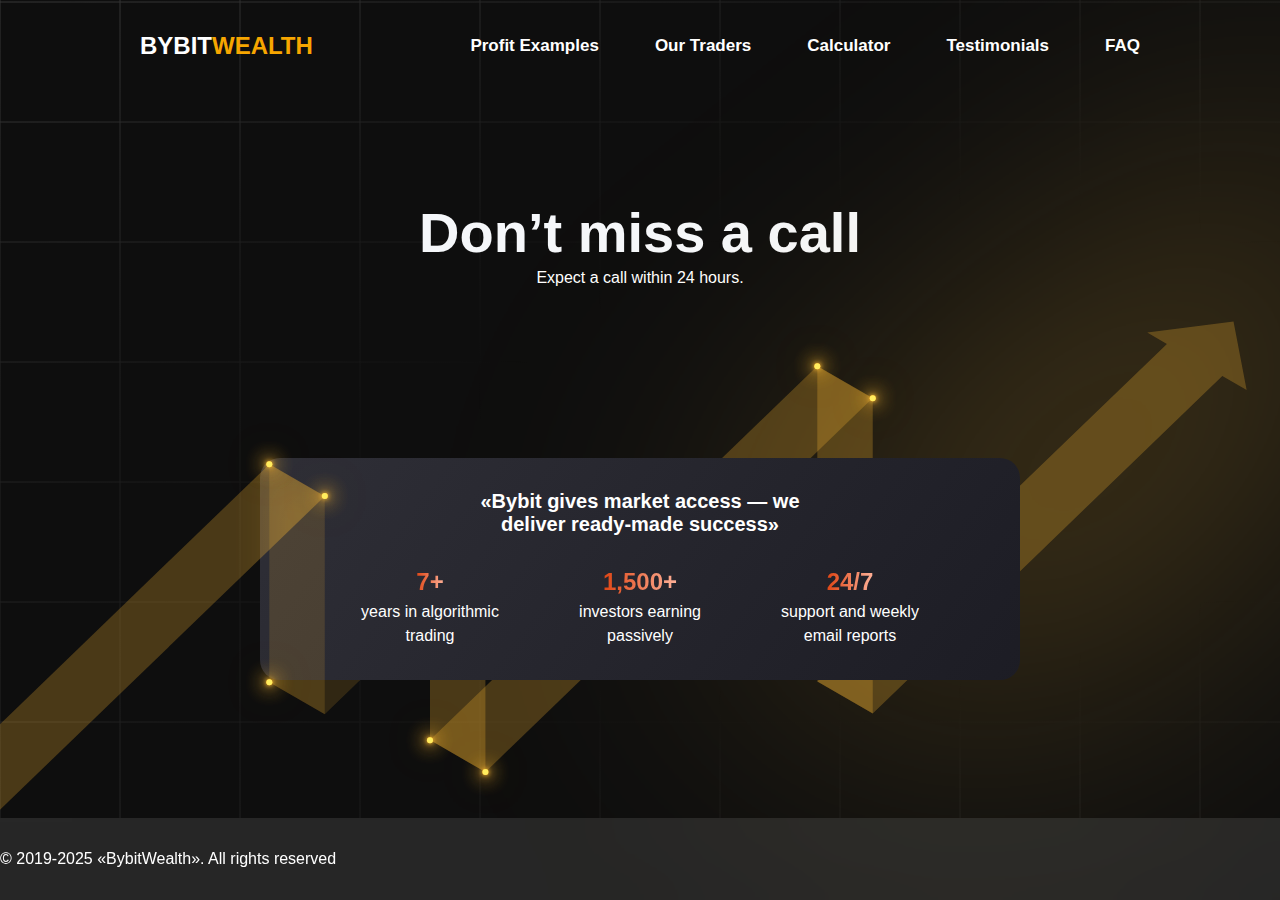
<file: call.html>
<!DOCTYPE html>
<html lang="en">
  <head>
    <meta charset="UTF-8">
    <meta name="viewport" content="width=device-width, initial-scale=1.0">
    <title>Bybitwealth</title>
    <link rel="stylesheet" href="./scss/style.css">
    <script src="./js/burger.js" defer></script>
  </head>
  <body>

    <header class="header">
      <div class="header__container">
        <nav class="header__navigation">
          <div class="header__navigation-wrapper">
            <a href="./index.html">
              <p class="header__logo">BYBIT<span
                  class="header__logo-span">WEALTH</span></p></a>
            <input type="checkbox" id="burger-checkbox" class="burger-checkbox">
            <label class="burger" for="burger-checkbox"></label>
          </div>
          <ul class="header__list">
            <li class="header__list-item"><a href="./index.html#profit"
                class="header__list-item-link">Profit
                Examples</a></li>
            <li class="header__list-item"><a href="./index.html#ourTraders"
                class="header__list-item-link">Our
                Traders</a></li>
            <li class="header__list-item"><a
                href="./index.html#calculator"
                class="header__list-item-link">Calculator</a></li>
            <li class="header__list-item"><a
                href="./index.html#testimonials"
                class="header__list-item-link">Testimonials</a></li>
            <li class="header__list-item"><a href="./index.html#faq"
                class="header__list-item-link">FAQ</a></li>
          </ul>
        </nav>
      </div>
    </header>
    <div class="call">
      <div class="call__container">
        <svg width="1316" height="637" viewBox="0 0 1316 637" fill="none"
          xmlns="http://www.w3.org/2000/svg" class="call__img">
          <foreignobject x="569.319" y="161" width="135.426"
            height="330.162"><div
              xmlns="http://www.w3.org/1999/xhtml"
              style="backdrop-filter:blur(20px);clip-path:url(#bgblur_0_210_2915_clip_path);height:100%;width:100%"></div></foreignobject><rect
            data-figma-bg-blur-radius="40" width="64" height="218.163"
            transform="matrix(0.866025 0.5 0 1 609.319 201)" fill="#FFBC35"
            fill-opacity="0.15" />
          <foreignobject x="-40.001" y="161.146" width="744.797"
            height="700.463"><div xmlns="http://www.w3.org/1999/xhtml"
              style="backdrop-filter:blur(20px);clip-path:url(#bgblur_1_210_2915_clip_path);height:100%;width:100%"></div></foreignobject><rect
            data-figma-bg-blur-radius="40" width="64" height="847.126"
            transform="matrix(0.866025 0.5 -0.71934 0.694658 609.37 201.146)"
            fill="#FFBC35" fill-opacity="0.25" />
          <g filter="url(#filter2_f_210_2915)">
            <circle cx="609.32" cy="201.146" r="3" fill="#FFBC35" />
          </g>
          <g filter="url(#filter3_f_210_2915)">
            <circle cx="609.32" cy="201.146" r="4.71436" fill="#FFBC35" />
          </g>
          <g filter="url(#filter4_f_210_2915)">
            <circle cx="609.32" cy="201.146" r="4.71436" fill="#FFBC35" />
          </g>
          <g filter="url(#filter5_f_210_2915)">
            <circle cx="609.32" cy="201.146" r="3" fill="#FFBC35" />
          </g>
          <g filter="url(#filter6_f_210_2915)">
            <circle cx="609.32" cy="201.146" r="3" fill="#FFBC35" />
          </g>
          <g filter="url(#filter7_f_210_2915)">
            <circle cx="609.32" cy="201.146" r="3" fill="#FFBC35" />
          </g>
          <circle cx="609.32" cy="201.146" r="3" fill="#FFBC35" />
          <g style="mix-blend-mode:screen">
            <circle cx="609.32" cy="201.146" r="3" fill="#FFBC35" />
          </g>
          <g filter="url(#filter8_f_210_2915)">
            <circle cx="664.796" cy="232.992" r="3" fill="#FFBC35" />
          </g>
          <g filter="url(#filter9_f_210_2915)">
            <circle cx="664.795" cy="232.992" r="4.71436" fill="#FFBC35" />
          </g>
          <g filter="url(#filter10_f_210_2915)">
            <circle cx="664.795" cy="232.992" r="4.71436" fill="#FFBC35" />
          </g>
          <g filter="url(#filter11_f_210_2915)">
            <circle cx="664.796" cy="232.992" r="3" fill="#FFBC35" />
          </g>
          <g filter="url(#filter12_f_210_2915)">
            <circle cx="664.796" cy="232.992" r="3" fill="#FFBC35" />
          </g>
          <g filter="url(#filter13_f_210_2915)">
            <circle cx="664.796" cy="232.992" r="3" fill="#FFBC35" />
          </g>
          <circle cx="664.796" cy="232.992" r="3" fill="#FFBC35" />
          <g style="mix-blend-mode:screen">
            <circle cx="664.796" cy="232.992" r="3" fill="#FFBC35" />
          </g>
          <g filter="url(#filter14_f_210_2915)">
            <circle cx="609.321" cy="419.25" r="3" fill="#FFBC35" />
          </g>
          <g filter="url(#filter15_f_210_2915)">
            <circle cx="609.321" cy="419.25" r="4.71436" fill="#FFBC35" />
          </g>
          <g filter="url(#filter16_f_210_2915)">
            <circle cx="609.321" cy="419.25" r="4.71436" fill="#FFBC35" />
          </g>
          <g filter="url(#filter17_f_210_2915)">
            <circle cx="609.321" cy="419.25" r="3" fill="#FFBC35" />
          </g>
          <g filter="url(#filter18_f_210_2915)">
            <circle cx="609.321" cy="419.25" r="3" fill="#FFBC35" />
          </g>
          <g filter="url(#filter19_f_210_2915)">
            <circle cx="609.321" cy="419.25" r="3" fill="#FFBC35" />
          </g>
          <circle cx="609.321" cy="419.25" r="3" fill="#FFBC35" />
          <g style="mix-blend-mode:screen">
            <circle cx="609.321" cy="419.25" r="3" fill="#FFBC35" />
          </g>
          <g filter="url(#filter20_f_210_2915)">
            <circle cx="769.982" cy="477.264" r="3" fill="#FFBC35" />
          </g>
          <g filter="url(#filter21_f_210_2915)">
            <circle cx="769.982" cy="477.263" r="4.71436" fill="#FFBC35" />
          </g>
          <g filter="url(#filter22_f_210_2915)">
            <circle cx="769.982" cy="477.263" r="4.71436" fill="#FFBC35" />
          </g>
          <g filter="url(#filter23_f_210_2915)">
            <circle cx="769.982" cy="477.264" r="3" fill="#FFBC35" />
          </g>
          <g filter="url(#filter24_f_210_2915)">
            <circle cx="769.982" cy="477.264" r="3" fill="#FFBC35" />
          </g>
          <g filter="url(#filter25_f_210_2915)">
            <circle cx="769.982" cy="477.264" r="3" fill="#FFBC35" />
          </g>
          <circle cx="769.982" cy="477.264" r="3" fill="#FFBC35" />
          <g style="mix-blend-mode:screen">
            <circle cx="769.982" cy="477.264" r="3" fill="#FFBC35" />
          </g>
          <g filter="url(#filter26_f_210_2915)">
            <circle cx="825.407" cy="509.109" r="3" fill="#FFBC35" />
          </g>
          <g filter="url(#filter27_f_210_2915)">
            <circle cx="825.407" cy="509.109" r="4.71436" fill="#FFBC35" />
          </g>
          <g filter="url(#filter28_f_210_2915)">
            <circle cx="825.407" cy="509.109" r="4.71436" fill="#FFBC35" />
          </g>
          <g filter="url(#filter29_f_210_2915)">
            <circle cx="825.407" cy="509.109" r="3" fill="#FFBC35" />
          </g>
          <g filter="url(#filter30_f_210_2915)">
            <circle cx="825.407" cy="509.109" r="3" fill="#FFBC35" />
          </g>
          <g filter="url(#filter31_f_210_2915)">
            <circle cx="825.407" cy="509.109" r="3" fill="#FFBC35" />
          </g>
          <circle cx="825.407" cy="509.109" r="3" fill="#FFBC35" />
          <g style="mix-blend-mode:screen">
            <circle cx="825.407" cy="509.109" r="3" fill="#FFBC35" />
          </g>
          <g filter="url(#filter32_f_210_2915)">
            <circle cx="1157.31" cy="103.154" r="3" fill="#FFBC35" />
          </g>
          <g filter="url(#filter33_f_210_2915)">
            <circle cx="1157.31" cy="103.154" r="4.71436" fill="#FFBC35" />
          </g>
          <g filter="url(#filter34_f_210_2915)">
            <circle cx="1157.31" cy="103.154" r="4.71436" fill="#FFBC35" />
          </g>
          <g filter="url(#filter35_f_210_2915)">
            <circle cx="1157.31" cy="103.154" r="3" fill="#FFBC35" />
          </g>
          <g filter="url(#filter36_f_210_2915)">
            <circle cx="1157.31" cy="103.154" r="3" fill="#FFBC35" />
          </g>
          <g filter="url(#filter37_f_210_2915)">
            <circle cx="1157.31" cy="103.154" r="3" fill="#FFBC35" />
          </g>
          <circle cx="1157.31" cy="103.154" r="3" fill="#FFBC35" />
          <g style="mix-blend-mode:screen">
            <circle cx="1157.31" cy="103.154" r="3" fill="#FFBC35" />
          </g>
          <g filter="url(#filter38_f_210_2915)">
            <circle cx="1212.74" cy="135.127" r="3" fill="#FFBC35" />
          </g>
          <g filter="url(#filter39_f_210_2915)">
            <circle cx="1212.74" cy="135.126" r="4.71436" fill="#FFBC35" />
          </g>
          <g filter="url(#filter40_f_210_2915)">
            <circle cx="1212.74" cy="135.126" r="4.71436" fill="#FFBC35" />
          </g>
          <g filter="url(#filter41_f_210_2915)">
            <circle cx="1212.74" cy="135.127" r="3" fill="#FFBC35" />
          </g>
          <g filter="url(#filter42_f_210_2915)">
            <circle cx="1212.74" cy="135.127" r="3" fill="#FFBC35" />
          </g>
          <g filter="url(#filter43_f_210_2915)">
            <circle cx="1212.74" cy="135.127" r="3" fill="#FFBC35" />
          </g>
          <circle cx="1212.74" cy="135.127" r="3" fill="#FFBC35" />
          <g style="mix-blend-mode:screen">
            <circle cx="1212.74" cy="135.127" r="3" fill="#FFBC35" />
          </g>
          <defs>
            <clippath id="bgblur_0_210_2915_clip_path"
              transform="translate(-569.319 -161)"><rect width="64"
                height="218.163"
                transform="matrix(0.866025 0.5 0 1 609.319 201)" />
            </clippath><clippath id="bgblur_1_210_2915_clip_path"
              transform="translate(40.001 -161.146)"><rect width="64"
                height="847.126"
                transform="matrix(0.866025 0.5 -0.71934 0.694658 609.37 201.146)" />
            </clippath><filter id="filter2_f_210_2915" x="602.32" y="194.146"
              width="14" height="14" filterUnits="userSpaceOnUse"
              color-interpolation-filters="sRGB">
              <feflood flood-opacity="0" result="BackgroundImageFix" />
              <feblend mode="normal" in="SourceGraphic" in2="BackgroundImageFix"
                result="shape" />
              <fegaussianblur stdDeviation="2"
                result="effect1_foregroundBlur_210_2915" />
            </filter>
            <filter id="filter3_f_210_2915" x="584.605" y="176.432"
              width="49.4287" height="49.4297" filterUnits="userSpaceOnUse"
              color-interpolation-filters="sRGB">
              <feflood flood-opacity="0" result="BackgroundImageFix" />
              <feblend mode="normal" in="SourceGraphic" in2="BackgroundImageFix"
                result="shape" />
              <fegaussianblur stdDeviation="10"
                result="effect1_foregroundBlur_210_2915" />
            </filter>
            <filter id="filter4_f_210_2915" x="584.605" y="176.432"
              width="49.4287" height="49.4297" filterUnits="userSpaceOnUse"
              color-interpolation-filters="sRGB">
              <feflood flood-opacity="0" result="BackgroundImageFix" />
              <feblend mode="normal" in="SourceGraphic" in2="BackgroundImageFix"
                result="shape" />
              <fegaussianblur stdDeviation="10"
                result="effect1_foregroundBlur_210_2915" />
            </filter>
            <filter id="filter5_f_210_2915" x="506.32" y="98.1465" width="206"
              height="206" filterUnits="userSpaceOnUse"
              color-interpolation-filters="sRGB">
              <feflood flood-opacity="0" result="BackgroundImageFix" />
              <feblend mode="normal" in="SourceGraphic" in2="BackgroundImageFix"
                result="shape" />
              <fegaussianblur stdDeviation="50"
                result="effect1_foregroundBlur_210_2915" />
            </filter>
            <filter id="filter6_f_210_2915" x="542.32" y="134.146" width="134"
              height="134" filterUnits="userSpaceOnUse"
              color-interpolation-filters="sRGB">
              <feflood flood-opacity="0" result="BackgroundImageFix" />
              <feblend mode="normal" in="SourceGraphic" in2="BackgroundImageFix"
                result="shape" />
              <fegaussianblur stdDeviation="32"
                result="effect1_foregroundBlur_210_2915" />
            </filter>
            <filter id="filter7_f_210_2915" x="598.32" y="190.146" width="22"
              height="22" filterUnits="userSpaceOnUse"
              color-interpolation-filters="sRGB">
              <feflood flood-opacity="0" result="BackgroundImageFix" />
              <feblend mode="normal" in="SourceGraphic" in2="BackgroundImageFix"
                result="shape" />
              <fegaussianblur stdDeviation="4"
                result="effect1_foregroundBlur_210_2915" />
            </filter>
            <filter id="filter8_f_210_2915" x="657.796" y="225.992" width="14"
              height="14" filterUnits="userSpaceOnUse"
              color-interpolation-filters="sRGB">
              <feflood flood-opacity="0" result="BackgroundImageFix" />
              <feblend mode="normal" in="SourceGraphic" in2="BackgroundImageFix"
                result="shape" />
              <fegaussianblur stdDeviation="2"
                result="effect1_foregroundBlur_210_2915" />
            </filter>
            <filter id="filter9_f_210_2915" x="640.081" y="208.277"
              width="49.4287" height="49.4297" filterUnits="userSpaceOnUse"
              color-interpolation-filters="sRGB">
              <feflood flood-opacity="0" result="BackgroundImageFix" />
              <feblend mode="normal" in="SourceGraphic" in2="BackgroundImageFix"
                result="shape" />
              <fegaussianblur stdDeviation="10"
                result="effect1_foregroundBlur_210_2915" />
            </filter>
            <filter id="filter10_f_210_2915" x="640.081" y="208.277"
              width="49.4287" height="49.4297" filterUnits="userSpaceOnUse"
              color-interpolation-filters="sRGB">
              <feflood flood-opacity="0" result="BackgroundImageFix" />
              <feblend mode="normal" in="SourceGraphic" in2="BackgroundImageFix"
                result="shape" />
              <fegaussianblur stdDeviation="10"
                result="effect1_foregroundBlur_210_2915" />
            </filter>
            <filter id="filter11_f_210_2915" x="561.796" y="129.992" width="206"
              height="206" filterUnits="userSpaceOnUse"
              color-interpolation-filters="sRGB">
              <feflood flood-opacity="0" result="BackgroundImageFix" />
              <feblend mode="normal" in="SourceGraphic" in2="BackgroundImageFix"
                result="shape" />
              <fegaussianblur stdDeviation="50"
                result="effect1_foregroundBlur_210_2915" />
            </filter>
            <filter id="filter12_f_210_2915" x="597.796" y="165.992" width="134"
              height="134" filterUnits="userSpaceOnUse"
              color-interpolation-filters="sRGB">
              <feflood flood-opacity="0" result="BackgroundImageFix" />
              <feblend mode="normal" in="SourceGraphic" in2="BackgroundImageFix"
                result="shape" />
              <fegaussianblur stdDeviation="32"
                result="effect1_foregroundBlur_210_2915" />
            </filter>
            <filter id="filter13_f_210_2915" x="653.796" y="221.992" width="22"
              height="22" filterUnits="userSpaceOnUse"
              color-interpolation-filters="sRGB">
              <feflood flood-opacity="0" result="BackgroundImageFix" />
              <feblend mode="normal" in="SourceGraphic" in2="BackgroundImageFix"
                result="shape" />
              <fegaussianblur stdDeviation="4"
                result="effect1_foregroundBlur_210_2915" />
            </filter>
            <filter id="filter14_f_210_2915" x="602.321" y="412.25" width="14"
              height="14" filterUnits="userSpaceOnUse"
              color-interpolation-filters="sRGB">
              <feflood flood-opacity="0" result="BackgroundImageFix" />
              <feblend mode="normal" in="SourceGraphic" in2="BackgroundImageFix"
                result="shape" />
              <fegaussianblur stdDeviation="2"
                result="effect1_foregroundBlur_210_2915" />
            </filter>
            <filter id="filter15_f_210_2915" x="584.606" y="394.535"
              width="49.4287" height="49.4297" filterUnits="userSpaceOnUse"
              color-interpolation-filters="sRGB">
              <feflood flood-opacity="0" result="BackgroundImageFix" />
              <feblend mode="normal" in="SourceGraphic" in2="BackgroundImageFix"
                result="shape" />
              <fegaussianblur stdDeviation="10"
                result="effect1_foregroundBlur_210_2915" />
            </filter>
            <filter id="filter16_f_210_2915" x="584.606" y="394.535"
              width="49.4287" height="49.4297" filterUnits="userSpaceOnUse"
              color-interpolation-filters="sRGB">
              <feflood flood-opacity="0" result="BackgroundImageFix" />
              <feblend mode="normal" in="SourceGraphic" in2="BackgroundImageFix"
                result="shape" />
              <fegaussianblur stdDeviation="10"
                result="effect1_foregroundBlur_210_2915" />
            </filter>
            <filter id="filter17_f_210_2915" x="506.321" y="316.25" width="206"
              height="206" filterUnits="userSpaceOnUse"
              color-interpolation-filters="sRGB">
              <feflood flood-opacity="0" result="BackgroundImageFix" />
              <feblend mode="normal" in="SourceGraphic" in2="BackgroundImageFix"
                result="shape" />
              <fegaussianblur stdDeviation="50"
                result="effect1_foregroundBlur_210_2915" />
            </filter>
            <filter id="filter18_f_210_2915" x="542.321" y="352.25" width="134"
              height="134" filterUnits="userSpaceOnUse"
              color-interpolation-filters="sRGB">
              <feflood flood-opacity="0" result="BackgroundImageFix" />
              <feblend mode="normal" in="SourceGraphic" in2="BackgroundImageFix"
                result="shape" />
              <fegaussianblur stdDeviation="32"
                result="effect1_foregroundBlur_210_2915" />
            </filter>
            <filter id="filter19_f_210_2915" x="598.321" y="408.25" width="22"
              height="22" filterUnits="userSpaceOnUse"
              color-interpolation-filters="sRGB">
              <feflood flood-opacity="0" result="BackgroundImageFix" />
              <feblend mode="normal" in="SourceGraphic" in2="BackgroundImageFix"
                result="shape" />
              <fegaussianblur stdDeviation="4"
                result="effect1_foregroundBlur_210_2915" />
            </filter>
            <filter id="filter20_f_210_2915" x="762.982" y="470.264" width="14"
              height="14" filterUnits="userSpaceOnUse"
              color-interpolation-filters="sRGB">
              <feflood flood-opacity="0" result="BackgroundImageFix" />
              <feblend mode="normal" in="SourceGraphic" in2="BackgroundImageFix"
                result="shape" />
              <fegaussianblur stdDeviation="2"
                result="effect1_foregroundBlur_210_2915" />
            </filter>
            <filter id="filter21_f_210_2915" x="745.268" y="452.549"
              width="49.4287" height="49.4297" filterUnits="userSpaceOnUse"
              color-interpolation-filters="sRGB">
              <feflood flood-opacity="0" result="BackgroundImageFix" />
              <feblend mode="normal" in="SourceGraphic" in2="BackgroundImageFix"
                result="shape" />
              <fegaussianblur stdDeviation="10"
                result="effect1_foregroundBlur_210_2915" />
            </filter>
            <filter id="filter22_f_210_2915" x="745.268" y="452.549"
              width="49.4287" height="49.4297" filterUnits="userSpaceOnUse"
              color-interpolation-filters="sRGB">
              <feflood flood-opacity="0" result="BackgroundImageFix" />
              <feblend mode="normal" in="SourceGraphic" in2="BackgroundImageFix"
                result="shape" />
              <fegaussianblur stdDeviation="10"
                result="effect1_foregroundBlur_210_2915" />
            </filter>
            <filter id="filter23_f_210_2915" x="666.982" y="374.264" width="206"
              height="206" filterUnits="userSpaceOnUse"
              color-interpolation-filters="sRGB">
              <feflood flood-opacity="0" result="BackgroundImageFix" />
              <feblend mode="normal" in="SourceGraphic" in2="BackgroundImageFix"
                result="shape" />
              <fegaussianblur stdDeviation="50"
                result="effect1_foregroundBlur_210_2915" />
            </filter>
            <filter id="filter24_f_210_2915" x="702.982" y="410.264" width="134"
              height="134" filterUnits="userSpaceOnUse"
              color-interpolation-filters="sRGB">
              <feflood flood-opacity="0" result="BackgroundImageFix" />
              <feblend mode="normal" in="SourceGraphic" in2="BackgroundImageFix"
                result="shape" />
              <fegaussianblur stdDeviation="32"
                result="effect1_foregroundBlur_210_2915" />
            </filter>
            <filter id="filter25_f_210_2915" x="758.982" y="466.264" width="22"
              height="22" filterUnits="userSpaceOnUse"
              color-interpolation-filters="sRGB">
              <feflood flood-opacity="0" result="BackgroundImageFix" />
              <feblend mode="normal" in="SourceGraphic" in2="BackgroundImageFix"
                result="shape" />
              <fegaussianblur stdDeviation="4"
                result="effect1_foregroundBlur_210_2915" />
            </filter>
            <filter id="filter26_f_210_2915" x="818.407" y="502.109" width="14"
              height="14" filterUnits="userSpaceOnUse"
              color-interpolation-filters="sRGB">
              <feflood flood-opacity="0" result="BackgroundImageFix" />
              <feblend mode="normal" in="SourceGraphic" in2="BackgroundImageFix"
                result="shape" />
              <fegaussianblur stdDeviation="2"
                result="effect1_foregroundBlur_210_2915" />
            </filter>
            <filter id="filter27_f_210_2915" x="800.692" y="484.395"
              width="49.4287" height="49.4297" filterUnits="userSpaceOnUse"
              color-interpolation-filters="sRGB">
              <feflood flood-opacity="0" result="BackgroundImageFix" />
              <feblend mode="normal" in="SourceGraphic" in2="BackgroundImageFix"
                result="shape" />
              <fegaussianblur stdDeviation="10"
                result="effect1_foregroundBlur_210_2915" />
            </filter>
            <filter id="filter28_f_210_2915" x="800.692" y="484.395"
              width="49.4287" height="49.4297" filterUnits="userSpaceOnUse"
              color-interpolation-filters="sRGB">
              <feflood flood-opacity="0" result="BackgroundImageFix" />
              <feblend mode="normal" in="SourceGraphic" in2="BackgroundImageFix"
                result="shape" />
              <fegaussianblur stdDeviation="10"
                result="effect1_foregroundBlur_210_2915" />
            </filter>
            <filter id="filter29_f_210_2915" x="722.407" y="406.109" width="206"
              height="206" filterUnits="userSpaceOnUse"
              color-interpolation-filters="sRGB">
              <feflood flood-opacity="0" result="BackgroundImageFix" />
              <feblend mode="normal" in="SourceGraphic" in2="BackgroundImageFix"
                result="shape" />
              <fegaussianblur stdDeviation="50"
                result="effect1_foregroundBlur_210_2915" />
            </filter>
            <filter id="filter30_f_210_2915" x="758.407" y="442.109" width="134"
              height="134" filterUnits="userSpaceOnUse"
              color-interpolation-filters="sRGB">
              <feflood flood-opacity="0" result="BackgroundImageFix" />
              <feblend mode="normal" in="SourceGraphic" in2="BackgroundImageFix"
                result="shape" />
              <fegaussianblur stdDeviation="32"
                result="effect1_foregroundBlur_210_2915" />
            </filter>
            <filter id="filter31_f_210_2915" x="814.407" y="498.109" width="22"
              height="22" filterUnits="userSpaceOnUse"
              color-interpolation-filters="sRGB">
              <feflood flood-opacity="0" result="BackgroundImageFix" />
              <feblend mode="normal" in="SourceGraphic" in2="BackgroundImageFix"
                result="shape" />
              <fegaussianblur stdDeviation="4"
                result="effect1_foregroundBlur_210_2915" />
            </filter>
            <filter id="filter32_f_210_2915" x="1150.31" y="96.1543" width="14"
              height="14" filterUnits="userSpaceOnUse"
              color-interpolation-filters="sRGB">
              <feflood flood-opacity="0" result="BackgroundImageFix" />
              <feblend mode="normal" in="SourceGraphic" in2="BackgroundImageFix"
                result="shape" />
              <fegaussianblur stdDeviation="2"
                result="effect1_foregroundBlur_210_2915" />
            </filter>
            <filter id="filter33_f_210_2915" x="1132.6" y="78.4395"
              width="49.4287" height="49.4297" filterUnits="userSpaceOnUse"
              color-interpolation-filters="sRGB">
              <feflood flood-opacity="0" result="BackgroundImageFix" />
              <feblend mode="normal" in="SourceGraphic" in2="BackgroundImageFix"
                result="shape" />
              <fegaussianblur stdDeviation="10"
                result="effect1_foregroundBlur_210_2915" />
            </filter>
            <filter id="filter34_f_210_2915" x="1132.6" y="78.4395"
              width="49.4287" height="49.4297" filterUnits="userSpaceOnUse"
              color-interpolation-filters="sRGB">
              <feflood flood-opacity="0" result="BackgroundImageFix" />
              <feblend mode="normal" in="SourceGraphic" in2="BackgroundImageFix"
                result="shape" />
              <fegaussianblur stdDeviation="10"
                result="effect1_foregroundBlur_210_2915" />
            </filter>
            <filter id="filter35_f_210_2915" x="1054.31" y="0.154297"
              width="206"
              height="206" filterUnits="userSpaceOnUse"
              color-interpolation-filters="sRGB">
              <feflood flood-opacity="0" result="BackgroundImageFix" />
              <feblend mode="normal" in="SourceGraphic" in2="BackgroundImageFix"
                result="shape" />
              <fegaussianblur stdDeviation="50"
                result="effect1_foregroundBlur_210_2915" />
            </filter>
            <filter id="filter36_f_210_2915" x="1090.31" y="36.1543" width="134"
              height="134" filterUnits="userSpaceOnUse"
              color-interpolation-filters="sRGB">
              <feflood flood-opacity="0" result="BackgroundImageFix" />
              <feblend mode="normal" in="SourceGraphic" in2="BackgroundImageFix"
                result="shape" />
              <fegaussianblur stdDeviation="32"
                result="effect1_foregroundBlur_210_2915" />
            </filter>
            <filter id="filter37_f_210_2915" x="1146.31" y="92.1543" width="22"
              height="22" filterUnits="userSpaceOnUse"
              color-interpolation-filters="sRGB">
              <feflood flood-opacity="0" result="BackgroundImageFix" />
              <feblend mode="normal" in="SourceGraphic" in2="BackgroundImageFix"
                result="shape" />
              <fegaussianblur stdDeviation="4"
                result="effect1_foregroundBlur_210_2915" />
            </filter>
            <filter id="filter38_f_210_2915" x="1205.74" y="128.127" width="14"
              height="14" filterUnits="userSpaceOnUse"
              color-interpolation-filters="sRGB">
              <feflood flood-opacity="0" result="BackgroundImageFix" />
              <feblend mode="normal" in="SourceGraphic" in2="BackgroundImageFix"
                result="shape" />
              <fegaussianblur stdDeviation="2"
                result="effect1_foregroundBlur_210_2915" />
            </filter>
            <filter id="filter39_f_210_2915" x="1188.03" y="110.412"
              width="49.4287" height="49.4297" filterUnits="userSpaceOnUse"
              color-interpolation-filters="sRGB">
              <feflood flood-opacity="0" result="BackgroundImageFix" />
              <feblend mode="normal" in="SourceGraphic" in2="BackgroundImageFix"
                result="shape" />
              <fegaussianblur stdDeviation="10"
                result="effect1_foregroundBlur_210_2915" />
            </filter>
            <filter id="filter40_f_210_2915" x="1188.03" y="110.412"
              width="49.4287" height="49.4297" filterUnits="userSpaceOnUse"
              color-interpolation-filters="sRGB">
              <feflood flood-opacity="0" result="BackgroundImageFix" />
              <feblend mode="normal" in="SourceGraphic" in2="BackgroundImageFix"
                result="shape" />
              <fegaussianblur stdDeviation="10"
                result="effect1_foregroundBlur_210_2915" />
            </filter>
            <filter id="filter41_f_210_2915" x="1109.74" y="32.127" width="206"
              height="206" filterUnits="userSpaceOnUse"
              color-interpolation-filters="sRGB">
              <feflood flood-opacity="0" result="BackgroundImageFix" />
              <feblend mode="normal" in="SourceGraphic" in2="BackgroundImageFix"
                result="shape" />
              <fegaussianblur stdDeviation="50"
                result="effect1_foregroundBlur_210_2915" />
            </filter>
            <filter id="filter42_f_210_2915" x="1145.74" y="68.127" width="134"
              height="134" filterUnits="userSpaceOnUse"
              color-interpolation-filters="sRGB">
              <feflood flood-opacity="0" result="BackgroundImageFix" />
              <feblend mode="normal" in="SourceGraphic" in2="BackgroundImageFix"
                result="shape" />
              <fegaussianblur stdDeviation="32"
                result="effect1_foregroundBlur_210_2915" />
            </filter>
            <filter id="filter43_f_210_2915" x="1201.74" y="124.127" width="22"
              height="22" filterUnits="userSpaceOnUse"
              color-interpolation-filters="sRGB">
              <feflood flood-opacity="0" result="BackgroundImageFix" />
              <feblend mode="normal" in="SourceGraphic" in2="BackgroundImageFix"
                result="shape" />
              <fegaussianblur stdDeviation="4"
                result="effect1_foregroundBlur_210_2915" />
            </filter>
          </defs>
        </svg>

        <div class="call__content">
          <div class="call__content-text">
            <p class="call__content-text-title">Don’t miss a call</p>
            <p class="call__content-text-subtitle">Expect a call within 24
              hours.</p>
          </div>
          <div class="call__content-block">
            <p class="call__content-block-title">«Bybit gives market access —
              we deliver ready-made success»
            </p>
            <div class="call__content-block-line">
              <div class="call__content-block-line-achievement">
                <p class="call__content-block-line-achievement-title"><span
                    class="gradient-letters">7+</span></p>
                <p class="call__content-block-line-achievement-text">years in
                  algorithmic trading
                </p>
              </div>
              <div class="call__content-block-line-achievement">
                <p class="call__content-block-line-achievement-title"><span
                    class="gradient-letters">1,500+</span></p>
                <p class="call__content-block-line-achievement-text">investors
                  earning passively
                </p>
              </div>
              <div class="call__content-block-line-achievement">
                <p class="call__content-block-line-achievement-title"><span
                    class="gradient-letters">24/7</span></p>
                <p class="call__content-block-line-achievement-text">support and
                  weekly email reports
                </p>
              </div>
            </div>
          </div>
        </div>
        <img src="./assets/call/Group 469328.svg" alt class="call__img2">
        <img src="./assets/1.svg" alt class="call__img3">
        <img src="./assets/2.svg" alt class="call__img4">
      </div>
    </div>
    <footer class="call__footer">
      <p>© 2019-2025 «BybitWealth». All rights reserved</p>
    </footer>
  </body>
</html>
</file>
<file: scss/style.css>
.welcome__content-animation {
  position: relative;
}
.welcome__content-animation-graph {
  width: 530px;
  height: 312px;
  background: url("./../assets/graph/graph.svg") no-repeat center center/cover;
}
.welcome__content-animation-profit {
  padding: 11px;
  width: 163px;
  height: 110px;
  background: linear-gradient(155deg, rgb(255, 188, 29) 0%, rgb(255, 210, 59) 100%);
  border-radius: 16px;
  position: relative;
  bottom: 60px;
  left: 410px;
}
.welcome__content-animation-profit-title {
  margin-top: 8px;
  color: rgb(255, 255, 255);
  font-size: 13px;
  font-weight: 400;
}
.welcome__content-animation-profit-text {
  margin-top: 5px;
  color: rgb(255, 255, 255);
  font-size: 24px;
  font-weight: 700;
}
.welcome__content-animation-profit-circle {
  display: flex;
  align-items: center;
  justify-content: center;
  width: 27px;
  height: 27px;
  border-radius: 50%;
  background: linear-gradient(45deg, rgb(240, 195, 70) 0%, rgb(255, 230, 149) 100%);
  box-shadow: 0px 4.54px 9.07px 0px rgb(232, 156, 0);
}
.welcome__content-animation-buy {
  transform: translate(-50%, -50%);
  background: #58585e;
  font-size: 12px;
  padding: 5px 8px;
  border-radius: 8px;
  font-weight: 600;
  color: #ffffff;
  position: absolute;
  bottom: 125px;
  left: 235px;
  animation: buy 5s ease infinite;
}
.welcome__content-animation-sell {
  transform: translate(-50%, -50%);
  left: 325px;
  top: 65px;
  background: #58585e;
  font-size: 12px;
  padding: 5px 8px;
  border-radius: 8px;
  font-weight: 600;
  color: #ffffff;
  position: absolute;
  animation: sell 5s ease infinite;
}
.welcome__content-animation-firstTrader {
  position: absolute;
  animation: trader1 5s ease infinite;
}
.welcome__content-animation-firstTrader-trader {
  position: absolute;
  padding: 2px;
  width: -moz-fit-content;
  width: fit-content;
  display: flex;
  align-items: center;
  justify-content: center;
  background: rgb(255, 255, 255);
  border-radius: 100px;
  gap: 8px;
  right: 10px;
}
.welcome__content-animation-firstTrader-img {
  border-radius: 100px;
}
.welcome__content-animation-firstTrader-name {
  color: rgb(0, 18, 133);
  font-size: 16px;
  font-weight: 400;
  padding-right: 14px;
  white-space: nowrap;
}
.welcome__content-animation-firstTrader-cursor {
  top: -20px;
  right: -10px;
}
.welcome__content-animation-secondTrader {
  position: absolute;
  animation: trader2 5s ease infinite;
}
.welcome__content-animation-secondTrader-trader {
  left: 10px;
  position: absolute;
  padding: 2px;
  width: -moz-fit-content;
  width: fit-content;
  display: flex;
  align-items: center;
  justify-content: center;
  background: rgb(255, 255, 255);
  border-radius: 100px;
  gap: 8px;
}
.welcome__content-animation-secondTrader-img {
  border-radius: 100px;
}
.welcome__content-animation-secondTrader-name {
  color: rgb(0, 18, 133);
  font-size: 16px;
  font-weight: 400;
  padding-right: 14px;
  white-space: nowrap;
}
.welcome__content-animation-secondTrader-cursor {
  top: -20px;
  left: -10px;
}

@keyframes trader1 {
  0% {
    bottom: 210px;
    left: 160px;
  }
  10% {
    bottom: 210px;
    left: 160px;
  }
  20% {
    bottom: 105px;
    left: 220px;
  }
  90% {
    bottom: 105px;
    left: 220px;
  }
  100% {
    bottom: 210px;
    left: 160px;
  }
}
@keyframes buy {
  0% {
    opacity: 0;
  }
  19% {
    opacity: 0;
  }
  22% {
    opacity: 1;
  }
  89% {
    opacity: 1;
  }
  90% {
    opacity: 0;
  }
  100% {
    opacity: 0;
  }
}
@keyframes trader2 {
  0% {
    right: 105px;
    bottom: 230px;
  }
  30% {
    right: 105px;
    bottom: 230px;
  }
  40% {
    right: 190px;
    bottom: 315px;
  }
  90% {
    right: 190px;
    bottom: 315px;
  }
  100% {
    right: 105px;
    bottom: 230px;
  }
}
@keyframes sell {
  0% {
    opacity: 0;
  }
  39% {
    opacity: 0;
  }
  41% {
    opacity: 1;
  }
  89% {
    opacity: 1;
  }
  90% {
    opacity: 0;
  }
  100% {
    opacity: 0;
  }
}
.modal {
  width: 100%;
  height: 100%;
  position: fixed;
  z-index: 999999;
  background-color: rgba(0, 0, 0, 0.5);
  display: none;
  justify-content: center;
  align-items: center;
  top: 0;
  left: 0;
  overflow-y: auto;
}
.modal__content {
  position: relative;
  display: flex;
  flex-direction: column;
  align-items: center;
  justify-content: center;
  gap: 40px;
  width: 590px;
  padding: 64px;
  background: rgb(255, 255, 255);
  border-radius: 20px;
}
.modal__content-close {
  cursor: pointer;
  position: absolute;
  top: 24px;
  right: 24px;
}
.modal__content-title {
  text-align: center;
  font-size: 24px;
  font-weight: 600;
}
.modal__content-form {
  width: 424px;
}
.modal__content-form-label {
  display: block;
  margin-top: 16px;
  font-size: 16px;
  font-weight: 400;
  color: rgb(94, 94, 94);
}
.modal__content-form-input {
  margin-top: 4px;
  width: 100%;
  background: rgb(245, 247, 250);
  border-radius: 8px;
  padding: 18.5px 16px;
  font-size: 16px;
  font-weight: 700;
  color: rgb(30, 30, 30);
}
.modal__content-form-input::-moz-placeholder {
  color: rgb(149, 149, 149);
  font-size: 16px;
  font-weight: 700;
}
.modal__content-form-input::placeholder {
  color: rgb(149, 149, 149);
  font-size: 16px;
  font-weight: 700;
}
.modal__content-form-input:hover {
  outline: 1px solid rgb(255, 186, 47);
}
.modal__content-form-input:focus {
  outline: 1px solid rgb(255, 186, 47);
}
.modal__content-form-input:invalid {
  outline: 1px solid rgb(222, 68, 19);
}
.modal__content-form-button {
  width: 100%;
  height: 56px;
  border-radius: 8px;
  background: rgb(255, 186, 47);
  font-weight: 700;
  font-size: 16px;
  cursor: pointer;
  margin-top: 32px;
}
.modal__content-form-button:hover {
  background: rgb(241, 162, 0);
}
.modal__content-form-button:active {
  background: rgb(241, 162, 0);
}
.modal__content-form-privacy {
  font-size: 14px;
  font-weight: 400;
  color: rgb(94, 94, 94);
  margin-top: 8px;
}
.modal__content-form-privacy-link {
  color: rgb(94, 94, 94);
  font-weight: 600;
}

.error-message {
  margin-top: 4px;
  font-weight: 400;
  font-size: 16px;
  color: rgb(222, 68, 19);
}

* {
  padding: 0;
  margin: 0;
  text-decoration: none;
  list-style: none;
  box-sizing: border-box;
  font-family: "Inter", sans-serif;
  border: 0;
}

body {
  background: rgb(245, 247, 250);
}

.disable-smooth-scroll {
  scroll-behavior: auto !important;
}

.gradient-letters {
  background: linear-gradient(92.21deg, #de4413 0%, #ffb299 100%);
  -webkit-background-clip: text;
  -webkit-text-fill-color: transparent;
  background-clip: text;
  text-fill-color: transparent;
}

.burger-checkbox {
  display: none;
}

.burger {
  display: none;
}

.header {
  z-index: 999;
  width: 100%;
  position: absolute;
}
.header__container {
  margin: 0 auto;
  padding-top: 32px;
  max-width: 1320px;
}
.header__navigation {
  display: flex;
  justify-content: space-between;
  align-items: center;
}
.header__logo {
  font-size: 24px;
  font-weight: 600;
  color: #ffffff;
}
.header__logo-span {
  color: #f7a600;
}
.header__list {
  display: flex;
  gap: 56px;
}
.header__list-item-link {
  font-size: 17px;
  font-weight: 700;
  color: #ffffff;
}
.header__lang {
  outline: none;
  border: 0;
  background: #f7a600;
  color: #ffffff;
  font-weight: 600;
  font-size: 17px;
  border-radius: 5px;
}
.header__select {
  position: relative;
  width: -moz-fit-content;
  width: fit-content;
}
.header__select-button {
  width: 100%;
  border-radius: 10px;
  text-align: left;
  background: #ffbc35;
  color: #ffffff;
  cursor: pointer;
  padding: 5px 10px;
  display: flex;
  justify-content: space-between;
  align-items: center;
  font-size: 17px;
  font-weight: 600;
  gap: 5px;
}
.header__options-container {
  position: absolute;
  top: 100%;
  left: 0;
  width: 100%;
  background: #ffbc35;
  color: #ffffff;
  border-top: none;
  display: none;
  z-index: 1000;
  max-height: 200px;
  overflow-y: auto;
  border-radius: 10px;
}
.header__lang-option {
  padding: 5px;
  font-size: 17px;
  font-weight: 600;
  cursor: pointer;
  transition: background 0.2s;
}
.header__lang-option:hover {
  background: #f1a200;
}
.header .header__options-container.show {
  display: block;
}

.container {
  width: 1320px;
  margin: 0 auto;
}

.welcome {
  height: 1000px;
  background: url("../assets/bg.jpg") no-repeat center center/cover;
  display: flex;
  justify-content: center;
  align-items: center;
  width: 100%;
}
.welcome__content {
  display: flex;
  gap: 50px;
  align-items: center;
  align-self: center;
}
.welcome__content-block {
  width: 628px;
}
.welcome__content-block-bybit {
  color: #ffffff;
  padding: 8px 24px;
  width: -moz-fit-content;
  width: fit-content;
  height: 40px;
  display: flex;
  align-items: center;
  justify-content: center;
  background: #323232;
  border-radius: 100px;
  gap: 16px;
  font-size: 16px;
  font-weight: 400;
}
.welcome__content-block-title {
  margin-top: 24px;
  color: #ffffff;
  font-size: 56px;
  font-weight: 600;
}
.welcome__content-block-title-coins {
  vertical-align: middle;
}
.welcome__content-block-text {
  margin-top: 40px;
  color: #ffffff;
  font-weight: 400;
  font-size: 16px;
  line-height: 150%;
}
.welcome__content-block-text-visible {
  display: none;
}

.calculator {
  margin-top: 80px;
  display: flex;
  justify-content: space-between;
}
.calculator__content {
  width: 393px;
}
.calculator__content-title {
  color: rgb(0, 0, 0);
  font-size: 40px;
  font-weight: 600;
}
.calculator__content-text {
  margin-top: 24px;
  color: rgb(0, 0, 0);
  font-size: 16px;
  font-weight: 400;
}
.calculator__calc {
  display: flex;
  justify-content: space-between;
  padding: 48px 64px;
  border-radius: 20px;
  width: 872px;
  background: rgb(255, 255, 255);
}
.calculator__calc-calculation {
  width: 448px;
}
.calculator__calc-capital-title {
  color: rgb(94, 94, 94);
  font-size: 16px;
  font-weight: 400;
}
.calculator__calc-capital-value {
  color: #1e1e1e;
  font-weight: 600;
  margin-top: 4px;
  width: 200px;
  height: 56px;
  background: rgb(245, 247, 250);
  border-radius: 8px;
  padding: 18.5px 16px;
}
.calculator__calc-period {
  margin-top: 40px;
}
.calculator__calc-period-bold {
  font-weight: bold;
  color: #1e1e1e;
}
.calculator__calc-period-title {
  color: rgb(94, 94, 94);
  font-size: 16px;
  font-weight: 400;
}
.calculator__calc-rate {
  margin-top: 40px;
}
.calculator__calc-rate-bold {
  font-weight: bold;
  color: #1e1e1e;
}
.calculator__calc-rate-stroke {
  position: relative;
  display: flex;
  align-items: center;
  gap: 8px;
}
.calculator__calc-rate-title {
  color: rgb(94, 94, 94);
  font-size: 16px;
  font-weight: 400;
}
.calculator__calc-rate-info {
  cursor: pointer;
}
.calculator__calc-rate-info-text {
  display: none;
  top: -20px;
  right: 5px;
  position: absolute;
  padding: 8px;
  width: 250px;
  border-radius: 8px;
  background: rgb(245, 247, 250);
  box-shadow: 0px 8px 24px -8px rgba(0, 0, 0, 0.25);
}
.calculator__calc-range {
  -webkit-appearance: none;
  -moz-appearance: none;
       appearance: none;
  width: 100%;
  cursor: pointer;
  outline: none;
  border-radius: 15px;
  height: 6px;
  background: rgb(245, 247, 250);
}
.calculator__calc-range::-webkit-slider-thumb {
  -webkit-appearance: none;
  appearance: none;
  width: 8px;
  height: 8px;
  border-radius: 50%;
  background: rgb(255, 255, 255);
  box-sizing: content-box;
  border: 8px solid rgb(255, 186, 47);
  cursor: pointer;
}
.calculator__calc-result-value {
  padding: 48px 24px;
  background: rgb(245, 247, 250);
  border-radius: 20px;
  width: 248px;
  text-align: center;
}
.calculator__calc-result-value-title {
  font-size: 16px;
  font-weight: 400;
  color: rgb(94, 94, 94);
}
.calculator__calc-result-value-profit {
  word-wrap: break-word;
  margin-top: 8px;
  font-size: 32px;
  font-weight: 600;
  color: rgb(46, 86, 255);
}
.calculator__calc-result-value-total {
  word-wrap: break-word;
  margin-top: 8px;
  font-size: 16px;
  font-weight: 600;
  color: rgb(46, 86, 255);
}
.calculator__calc-result-value-stroke {
  width: 100%;
  height: 1px;
  margin: 24px 0 24px 0;
  background: linear-gradient(90deg, #f5f7fa 0%, #dddddd 25%, #dddddd 50%, #dddddd 75%, #f5f7fa 100%);
}
.calculator__calc-result-annual {
  margin-top: 16px;
  width: 248px;
  border: 1px solid rgb(234, 234, 234);
  border-radius: 20px;
  padding: 24px;
}
.calculator__calc-result-annual-ourTraders {
  font-weight: 700;
  font-size: 16px;
  color: rgb(30, 30, 30);
}
.calculator__calc-result-annual-title {
  margin-top: 16px;
  font-size: 16px;
  font-weight: 400;
  color: rgb(94, 94, 94);
}
.calculator__calc-result-annual-text {
  margin-top: 4px;
  font-weight: 700;
  font-size: 16px;
  color: rgb(30, 30, 30);
}
.calculator__calc-checkbox {
  position: absolute;
  opacity: 0;
  cursor: pointer;
  height: 0;
  width: 0;
}
.calculator__calc-checkbox-label {
  margin-top: 40px;
  display: block;
  position: relative;
  padding-left: 35px;
  margin-bottom: 12px;
  cursor: pointer;
  font-size: 16px;
  font-weight: 400;
  -webkit-user-select: none;
  -moz-user-select: none;
  user-select: none;
  color: rgb(94, 94, 94);
}
.calculator__calc-checkbox-custom {
  border-radius: 5px;
  position: absolute;
  top: 0;
  left: 0;
  height: 20px;
  width: 20px;
  background-color: #eee;
}
.calculator__calc-checkbox:checked ~ .calculator__calc-checkbox-custom {
  background-color: rgb(255, 186, 47);
}
.calculator__calc-checkbox:checked ~ .calculator__calc-checkbox-custom:after {
  display: block;
}
.calculator__calc-checkbox-custom:after {
  left: 7px;
  top: 4px;
  width: 4px;
  height: 7px;
  border: solid white;
  border-width: 0 3px 3px 0;
  transform: rotate(45deg);
  content: "";
  position: absolute;
  display: none;
}

.why__title {
  margin-top: 80px;
  text-align: center;
  color: rgb(30, 30, 30);
  font-weight: 600;
  font-size: 40px;
}
.why__cards {
  margin-top: 56px;
  display: flex;
  justify-content: space-between;
  align-items: center;
}
.why__cards-algorithm {
  background: #ffffff;
  border-radius: 20px;
  position: relative;
  width: 872px;
  height: 224px;
  padding: 32px;
  display: flex;
  gap: 38px;
}
.why__cards-algorithm-title {
  color: rgb(30, 30, 30);
  font-size: 24px;
  font-weight: 600;
}
.why__cards-algorithm-text {
  margin-top: 8px;
  color: rgb(30, 30, 30);
  font-size: 16px;
  font-weight: 400;
}
.why__cards-algorithm-list {
  margin-top: 40px;
  display: flex;
  gap: 64px;
}
.why__cards-algorithm-list-item-title {
  color: rgb(94, 94, 94);
  font-size: 16px;
  font-weight: 400;
}
.why__cards-algorithm-list-item-text {
  color: rgb(46, 86, 255);
  font-size: 32px;
  font-weight: 600;
}
.why__cards-algorithm-img {
  position: absolute;
  bottom: 38px;
  right: 32px;
  width: 149px;
  height: 149px;
}
.why__cards-line {
  margin-top: 24px;
  display: flex;
  gap: 22px;
}
.why__cards-line-risk {
  background: #ffffff;
  border-radius: 20px;
  position: relative;
  width: 424px;
  height: 224px;
  padding: 32px;
}
.why__cards-line-risk-title {
  color: rgb(30, 30, 30);
  font-size: 24px;
  font-weight: 600;
}
.why__cards-line-risk-text {
  margin-top: 8px;
  color: rgb(30, 30, 30);
  font-size: 16px;
  font-weight: 400;
  line-height: 150%;
  width: 246px;
}
.why__cards-line-risk-img {
  display: block;
  position: absolute;
  width: 137px;
  height: 137px;
  bottom: 13px;
  right: 9px;
}
.why__cards-line-effort {
  background: #ffffff;
  border-radius: 20px;
  position: relative;
  width: 424px;
  height: 224px;
  padding: 32px;
}
.why__cards-line-effort-title {
  color: rgb(30, 30, 30);
  font-size: 24px;
  font-weight: 600;
}
.why__cards-line-effort-text {
  margin-top: 8px;
  color: rgb(30, 30, 30);
  font-size: 16px;
  font-weight: 400;
  line-height: 150%;
  width: 246px;
}
.why__cards-line-effort-img {
  display: block;
  position: absolute;
  width: 137px;
  height: 137px;
  bottom: 13px;
  right: 9px;
}
.why__cards-start {
  background: #ffffff;
  border-radius: 20px;
  position: relative;
  overflow: hidden;
  width: 424px;
  height: 472px;
  padding: 32px;
}
.why__cards-start-title {
  font-size: 32px;
  font-weight: 600;
  line-height: 150%;
  color: rgb(30, 30, 30);
}
.why__cards-start-img {
  position: absolute;
  bottom: -70px;
  right: -90px;
}

.profit {
  position: relative;
  padding-bottom: 100px;
}
.profit__title {
  margin-top: 90px;
  color: rgb(30, 30, 30);
  font-weight: 600;
  font-size: 40px;
}
.profit__subtitle {
  padding: 12px 24px;
  border-radius: 20px;
  background: #ffffff;
  position: absolute;
  font-weight: 700;
  font-size: 16px;
  color: rgb(30, 30, 30);
  transform: rotate(7.59deg);
  top: 0px;
  left: 185px;
}
.profit__cards {
  display: flex;
  justify-content: space-between;
  align-items: end;
}
.profit__cards-card:nth-child(1) .profit__cards-card-img {
  margin-top: 24px;
}
.profit__cards-card:nth-child(2) .profit__cards-card-img {
  margin-top: 64px;
}
.profit__cards-card:nth-child(3) .profit__cards-card-img {
  margin-top: 104px;
}
.profit__cards-card {
  height: -moz-fit-content;
  height: fit-content;
  display: flex;
  flex-direction: column;
  align-items: center;
  padding: 24px 0;
  border-radius: 20px;
  width: 424px;
  color: #ffffff;
  background: linear-gradient(108.72deg, #404048 1.34%, #1b1b23 96.39%);
}
.profit__cards-card-title {
  width: 310px;
  font-size: 24px;
  font-weight: 600;
  text-align: center;
}
.profit__cards-card-procent {
  margin-top: 24px;
  font-size: 32px;
  font-weight: 600;
}
.profit__cards-card-text {
  margin-top: 8px;
  font-size: 16px;
  font-weight: 400;
  color: rgba(255, 255, 255, 0.6);
}
.profit__cards-card-img {
  display: block;
}

.security {
  position: relative;
  display: flex;
  justify-content: space-between;
}
.security__title {
  position: relative;
  color: rgb(30, 30, 30);
  font-size: 40px;
  font-weight: 600;
  z-index: 3;
}
.security__vector {
  z-index: 1;
  position: absolute;
  top: -100px;
  left: -300px;
}
.security__cards {
  position: relative;
  z-index: 3;
  display: flex;
  gap: 24px;
  flex-wrap: wrap;
  justify-content: right;
}
.security__cards-card {
  width: 424px;
  padding: 1px;
  border-radius: 20px;
  display: flex;
  justify-content: space-between;
  background: linear-gradient(109.08deg, #2e56ff 19.87%, #eaeaea 47.62%);
}
.security__cards-card-content {
  width: 100%;
  display: flex;
  align-items: center;
  gap: 16px;
  padding: 28px 32px;
  border-radius: 20px;
  background: linear-gradient(90deg, #e7ebff 0%, #f2f4ff 14.85%, #ffffff 100%);
}
.security__cards-card-text {
  color: rgb(30, 30, 30);
  font-size: 16px;
  font-weight: 400;
}

.trader {
  margin-top: 90px;
}
.trader__title {
  text-align: center;
  font-size: 40px;
  font-weight: 600;
}
.trader__subtitle {
  margin-top: 16px;
  text-align: center;
  font-size: 16px;
  font-weight: 400;
}
.trader__cards {
  display: flex;
  justify-content: center;
  gap: 24px;
  margin-top: 56px;
}
.trader__cards-card {
  padding: 32px 64px;
  border-radius: 20px;
  width: -moz-fit-content;
  width: fit-content;
  background: rgb(234, 234, 234);
  display: flex;
  flex-direction: column;
  align-items: center;
}
.trader__cards-card-title {
  text-align: center;
  color: rgb(30, 30, 30);
  font-size: 24px;
  font-weight: 600;
}
.trader__cards-card-text {
  margin-top: 8px;
  color: rgb(30, 30, 30);
  font-size: 16px;
  font-weight: 400;
  text-align: center;
}
.trader__cards-card-img {
  margin-top: 22px;
  display: block;
  width: 226px;
  height: 280px;
  border-radius: 20px;
  border: 10px solid rgba(255, 255, 255, 0.48);
}

.startNow {
  margin-top: 80px;
  position: relative;
  display: flex;
  align-items: center;
  padding: 80px 64px;
  border-radius: 20px;
  overflow: hidden;
  width: 100%;
  height: 403px;
  background: url("../assets/startNow/grid.svg"), linear-gradient(108.72deg, #404048 1.34%, #1b1b23 96.39%);
}
.startNow__content {
  position: relative;
  z-index: 999;
  width: -moz-fit-content;
  width: fit-content;
}
.startNow__title {
  font-size: 40px;
  font-weight: 600;
  color: rgb(255, 255, 255);
  width: 550px;
}
.startNow__text {
  margin-top: 16px;
  font-size: 400;
  font-size: 16px;
  color: rgb(255, 255, 255);
}
.startNow__button {
  cursor: pointer;
  display: flex;
  justify-content: center;
  align-items: center;
  gap: 15px;
  margin-top: 48px;
  width: 224px;
  height: 64px;
  background: rgb(255, 186, 47);
  border-radius: 8px;
  color: rgb(30, 30, 30);
  font-weight: 700;
  font-size: 16px;
}
.startNow__button:hover {
  background: rgb(241, 162, 0);
}
.startNow__button:active {
  background: rgb(241, 162, 0);
}
.startNow__images-handWithPhone {
  bottom: 0;
  right: 0;
  position: absolute;
  width: 686px;
  height: 385px;
}
.startNow__images-currency {
  position: absolute;
  bottom: 30px;
  right: 0;
}

.stillHesitating {
  margin-top: 60px;
  display: flex;
  align-items: center;
  gap: 141px;
  position: relative;
  padding: 35px 92px;
  background: linear-gradient(108.72deg, #404048 1.34%, #1b1b23 96.39%);
  border-radius: 20px;
}
.stillHesitating__img {
  border-radius: 20px;
  box-shadow: 0px 8px 24px -8px rgba(0, 0, 0, 0.25);
}
.stillHesitating__wallet {
  position: absolute;
  top: -60px;
  left: 0;
}
.stillHesitating__content {
  width: -moz-fit-content;
  width: fit-content;
}
.stillHesitating__content-title {
  font-size: 40px;
  font-weight: 600;
}
.stillHesitating__content-text {
  margin-top: 16px;
  font-size: 20px;
  font-weight: 400;
  color: rgb(255, 255, 255);
}
.stillHesitating__content-button {
  cursor: pointer;
  width: 224px;
  height: 64px;
  margin-top: 48px;
  background: rgb(255, 186, 47);
  border-radius: 8px;
  color: rgb(30, 30, 30);
  font-weight: 700;
  font-size: 16px;
}
.stillHesitating__content-button:hover {
  background: rgb(241, 162, 0);
}
.stillHesitating__content-button:active {
  background: rgb(241, 162, 0);
}

.slider {
  overflow: hidden;
  border-radius: 20px;
  padding: 80px 0;
  background: rgb(255, 255, 255);
  margin-top: 80px;
}
.slider__header {
  padding: 0 64px;
  display: flex;
  align-items: center;
  justify-content: space-between;
}
.slider__header-title {
  font-size: 40px;
  font-weight: 600;
  color: rgb(30, 30, 30);
}
.slider__header-control {
  display: flex;
  gap: 16px;
  align-items: center;
}
.slider__header-control-left {
  background: rgb(255, 186, 47);
  width: 48px;
  height: 48px;
  border-radius: 50%;
  display: flex;
  justify-content: center;
  align-items: center;
  cursor: pointer;
}
.slider__header-control-left:hover {
  background: rgb(241, 162, 0);
}
.slider__header-control-left:active {
  background: rgb(241, 162, 0);
}
.slider__header-control-right {
  background: rgb(255, 186, 47);
  width: 48px;
  height: 48px;
  border-radius: 50%;
  display: flex;
  justify-content: center;
  align-items: center;
  cursor: pointer;
}
.slider__header-control-right:hover {
  background: rgb(241, 162, 0);
}
.slider__header-control-right:active {
  background: rgb(241, 162, 0);
}
.slider__content {
  margin-top: 56px;
  position: relative;
}
.slider__content-line {
  display: flex;
  flex-wrap: nowrap;
  gap: 24px;
  width: -moz-fit-content;
  width: fit-content;
}
.slider__content-card:nth-child(1) {
  margin-left: 64px;
}
.slider__content-card {
  display: flex;
  flex-direction: column;
  box-shadow: 0px 8px 24px -8px rgba(0, 0, 0, 0.25);
  border-radius: 20px;
  background: rgb(245, 247, 250);
  width: 372px;
  height: 332px;
}
.slider__content-card-header {
  padding: 32px 25px 0 25px;
  display: flex;
  align-items: center;
  gap: 8px;
}
.slider__content-card-header-img {
  border-radius: 50%;
}
.slider__content-card-header-name {
  color: rgb(94, 94, 94);
  font-size: 16px;
  font-weight: 700;
}
.slider__content-card-text {
  padding: 0 25px;
  margin-top: 16px;
  line-height: 150%;
}
.slider__content-card-line {
  padding: 16px 25px;
  background: rgb(255, 255, 255);
  height: 100px;
  width: 100%;
  display: flex;
  gap: 48px;
  margin-top: auto;
  border-radius: 0 0 20px 20px;
}
.slider__content-card-line-returns-title {
  color: rgb(94, 94, 94);
}
.slider__content-card-line-returns-percent {
  font-size: 24px;
  font-weight: 600;
  color: rgb(46, 86, 255);
}
.slider__content-card-line-invest-title {
  color: rgb(94, 94, 94);
}
.slider__content-card-line-invest-period {
  font-size: 24px;
  font-weight: 600;
  color: rgb(46, 86, 255);
}
.slider__content-card1 {
  width: 100px;
  background-color: #ffffff;
}

.analystPredicts {
  display: flex;
  flex-direction: column;
  justify-content: center;
  align-items: center;
  border-radius: 20px;
  width: 100%;
  height: 403px;
  margin-top: 80px;
  background: radial-gradient(65.98% 82.88% at 48.33% 20.97%, #4e4e55 0%, #1b1b23 100%);
}
.analystPredicts__title {
  text-align: center;
  font-size: 40px;
  font-weight: 600;
  color: rgb(255, 255, 255);
}
.analystPredicts__text {
  color: rgb(255, 255, 255);
  font-size: 16px;
  font-weight: 400;
  text-align: center;
  margin-top: 16px;
}
.analystPredicts__button {
  cursor: pointer;
  display: flex;
  justify-content: center;
  align-items: center;
  gap: 15px;
  margin-top: 48px;
  width: 224px;
  height: 64px;
  background: rgb(255, 186, 47);
  border-radius: 8px;
  color: rgb(30, 30, 30);
  font-weight: 700;
  font-size: 16px;
}
.analystPredicts__button:hover {
  background: rgb(241, 162, 0);
}
.analystPredicts__button:active {
  background: rgb(241, 162, 0);
}

.faq {
  overflow: hidden;
  margin-top: 80px;
  position: relative;
}
.faq__bg {
  position: absolute;
  left: -25%;
  top: -50px;
}
.faq__title {
  position: relative;
  z-index: 1;
  text-align: center;
  font-size: 40px;
  font-weight: 600;
  color: rgb(30, 30, 30);
}
.faq__accordions {
  margin: 0 auto;
  margin-top: 56px;
  width: -moz-fit-content;
  width: fit-content;
  display: flex;
  flex-direction: column;
  gap: 4px;
}
.faq__accordion:first-child .faq__accordion-header {
  border-radius: 20px 20px 0 0;
}
.faq__accordion:last-child .faq__accordion-header {
  border-radius: 0 0 20px 20px;
}
.faq__accordion {
  width: 872px;
  z-index: 10;
}
.faq__accordion-header {
  display: flex;
  justify-content: space-between;
  align-items: center;
  background: #ffffff;
  position: relative;
  cursor: pointer;
  height: 110px;
  font-size: 24px;
  font-weight: 600;
  color: rgb(9, 9, 9);
  padding: 0 24px;
}
.faq__accordion-header-arrow {
  display: flex;
  justify-content: center;
  align-items: center;
  width: 48px;
  height: 48px;
  background: #eaeaea;
  border-radius: 50%;
}
.faq__accordion-content {
  transition: max-height 0.75s ease-out;
  padding: 0 24px 32px 24px;
  background: #ffffff;
  display: none;
}
.faq__accordion-content-list {
  list-style: inside;
}

.faq__accordion-content.active {
  display: block;
}

.faq__accordion-header.active .faq__accordion-header-arrow {
  background: rgb(255, 186, 47);
}
.faq__accordion-header.active .faq__accordion-header-arrow svg > path {
  fill: #ffffff;
}
.faq__accordion-header.active .faq__accordion-header-arrow svg {
  rotate: 180deg;
}

.startNowSecond {
  position: relative;
  margin-top: 80px;
  position: relative;
  display: flex;
  align-items: center;
  padding: 80px 64px;
  border-radius: 20px;
  width: 100%;
  height: 472px;
  background: url("../assets/startNow/grid.svg"), linear-gradient(108.72deg, #404048 1.34%, #1b1b23 96.39%);
}
.startNowSecond__content {
  position: relative;
  z-index: 999;
  width: -moz-fit-content;
  width: fit-content;
}
.startNowSecond__title {
  width: 500px;
  font-size: 40px;
  font-weight: 600;
  color: rgb(255, 255, 255);
}
.startNowSecond__text {
  margin-top: 16px;
  font-size: 400;
  font-size: 16px;
  color: rgb(255, 255, 255);
  width: 400px;
}
.startNowSecond__button {
  cursor: pointer;
  display: flex;
  justify-content: center;
  align-items: center;
  gap: 15px;
  margin-top: 48px;
  width: 224px;
  height: 64px;
  background: rgb(255, 186, 47);
  border-radius: 8px;
  color: rgb(30, 30, 30);
  font-weight: 700;
  font-size: 16px;
}
.startNowSecond__button:hover {
  background: rgb(241, 162, 0);
}
.startNowSecond__button:active {
  background: rgb(241, 162, 0);
}
.startNowSecond__images {
  overflow: hidden;
}
.startNowSecond__images-hand {
  position: absolute;
  bottom: 0;
  right: 0;
  border-radius: 0 0 20px 0;
}
.startNowSecond__images-coins {
  position: absolute;
  top: 30px;
  right: 100px;
}
.startNowSecond__images-coin {
  position: absolute;
  top: -60px;
  right: 150px;
}
.startNowSecond__line {
  border-radius: 0 0 20px 20px;
  left: 0;
  bottom: 0;
  position: absolute;
  padding: 10px 64px;
  width: 100%;
  background: linear-gradient(108.72deg, #404048 1.34%, rgba(27, 27, 35, 0.4745098039) 96.39%);
  margin-top: auto;
  -webkit-backdrop-filter: blur(10px);
          backdrop-filter: blur(10px);
}
.startNowSecond__line-text {
  font-size: 16px;
  color: rgb(217, 217, 217);
}

.footer {
  margin-top: 80px;
  padding: 32px 0;
  background: rgb(14, 14, 14);
}
.footer__container {
  width: 1320px;
  margin: 0 auto;
  display: grid;
  grid-template-columns: repeat(3, 1fr);
  grid-template-rows: 1fr;
}
.footer__text {
  justify-self: center;
  width: 220px;
  font-size: 16px;
  font-weight: 400;
  text-align: center;
  color: rgb(255, 255, 255);
  grid-area: 1/2/2/3;
  display: flex;
  justify-content: center;
  align-items: center;
}
.footer__address {
  justify-self: start;
  color: #ffffff;
  width: 237px;
  grid-area: 1/1/2/2;
  display: flex;
  justify-content: center;
  align-items: center;
}
.footer__links {
  justify-self: end;
  width: -moz-fit-content;
  width: fit-content;
  display: flex;
  flex-direction: column;
  gap: 5px;
  grid-area: 1/3/2/4;
  justify-content: center;
}
.footer__links-link {
  display: flex;
  gap: 10px;
}
.footer__links-link-text {
  color: #ffffff;
}
.footer__links-link-href {
  color: #ffffff;
}

.call {
  height: 100vh;
  background: url("./../assets/call/bg.svg"), #0e0e0e;
  overflow: hidden;
}
.call__container {
  position: relative;
  height: 100vh;
  margin: 0 auto;
  width: 760px;
}
.call__img {
  position: absolute;
  bottom: 0;
  left: -600px;
  z-index: 3;
}
.call__img2 {
  position: absolute;
  bottom: 0px;
  right: -560px;
  z-index: 1;
}
.call__img3 {
  display: none;
}
.call__img4 {
  display: none;
}
.call__content {
  width: 100%;
  height: 100%;
  display: flex;
  flex-direction: column;
  align-items: center;
}
.call__content-text {
  position: relative;
  top: 200px;
}
.call__content-text-title {
  text-align: center;
  color: rgb(245, 247, 250);
  font-size: 56px;
  font-weight: 600;
}
.call__content-text-subtitle {
  text-align: center;
  margin-top: 4px;
  color: rgb(255, 255, 255);
  font-size: 16px;
  font-weight: 400;
}
.call__content-block {
  position: absolute;
  border-radius: 20px;
  background: linear-gradient(127.77deg, #404048 -94.39%, #1b1b23 107.52%);
  z-index: 2;
  padding: 32px 0;
  width: 760px;
  display: flex;
  flex-direction: column;
  align-items: center;
  gap: 32px;
  bottom: 220px;
}
.call__content-block-title {
  width: 320px;
  color: rgb(255, 255, 255);
  text-align: center;
  font-size: 20px;
  font-weight: 600;
}
.call__content-block-line {
  display: flex;
  gap: 56px;
  align-items: center;
}
.call__content-block-line-achievement {
  width: 154px;
}
.call__content-block-line-achievement-title {
  text-align: center;
  font-size: 24px;
  font-weight: 600;
}
.call__content-block-line-achievement-text {
  margin-top: 4px;
  font-size: 16px;
  font-weight: 400;
  text-align: center;
  color: rgb(255, 255, 255);
  line-height: 150%;
}
.call__footer {
  color: rgb(255, 255, 255);
  font-size: 16px;
  font-weight: 400;
  width: 100%;
  bottom: 0;
  position: absolute;
  background: rgba(255, 255, 255, 0.1);
  padding: 32px 0;
  -webkit-backdrop-filter: blur(30px);
          backdrop-filter: blur(30px);
  z-index: 999;
}

.gray {
  color: rgb(94, 94, 94);
}

@media (max-width: 1350px) {
  .call {
    overflow: hidden;
  }
  .header__container {
    max-width: 1000px;
  }
  .container {
    width: 1000px;
  }
  .welcome {
    overflow: hidden;
  }
  .welcome__content-block {
    width: 390px;
  }
  .welcome__content-block-title {
    font-size: 32px;
  }
  .welcome__content-block-title-coins {
    width: 80px;
  }
  .why__cards-algorithms {
    width: 650px;
  }
  .why__cards-algorithm {
    padding: 20px;
    width: 100%;
    height: 190px;
  }
  .why__cards-algorithm-list {
    gap: 20px;
  }
  .why__cards-algorithm-list-item-text {
    font-size: 24px;
  }
  .why__cards-algorithm-img {
    bottom: 20px;
    right: 10px;
    width: 120px;
    height: 120px;
  }
  .why__cards-start {
    height: 482px;
    padding: 20px;
    width: 300px;
    height: 404px;
  }
  .why__cards-start-title {
    font-size: 24px;
  }
  .why__cards-start-img {
    width: 300px;
    bottom: -50px;
    right: -40px;
  }
  .why__cards-line-risk {
    padding: 20px;
    height: 190px;
  }
  .why__cards-line-risk-img {
    width: 100px;
    height: 100px;
    bottom: 0px;
    right: 0px;
  }
  .why__cards-line-effort {
    padding: 20px;
    height: 190px;
  }
  .why__cards-line-effort-img {
    width: 100px;
    height: 100px;
    bottom: 0px;
    right: 0px;
  }
  .profit__cards-card {
    width: 310px;
  }
  .trader__cards-card {
    padding: 20px 40px;
  }
  .startNow__images-handWithPhone {
    right: -100px;
  }
  .startNow__images-currency {
    right: -100px;
  }
  .calculator__content-title {
    font-size: 32px;
  }
  .calculator__calc {
    padding: 20px 20px;
  }
  .calculator__calc-calculation {
    width: 300px;
  }
  .startNowSecond__images-hand {
    width: 550px;
  }
  .startNowSecond__images-coins {
    width: 350px;
    right: 100px;
    top: 100px;
  }
  .startNowSecond__images-coin {
    top: -30px;
  }
  .security__cards-card {
    width: 350px;
  }
  .security__cards-card-content {
    padding: 20px;
  }
  .footer__container {
    width: 1000px;
  }
}
@media (max-height: 800px) {
  .modal__content {
    width: 500px;
    padding: 20px;
    gap: 0px;
  }
  .modal__content-title {
    width: 350px;
  }
  .modal__content-form-input {
    padding: 15px 16px;
  }
  .modal__content-form-label {
    margin-top: 10px;
  }
  .modal__content-form-button {
    margin-top: 10px;
  }
}
@media (max-width: 1050px) {
  .container {
    width: 345px;
  }
  .header {
    width: 100%;
  }
  .header__active {
    height: 100vh;
    background: url("./../assets/bg.jpg"), #0e0e0e;
  }
  .header__container {
    width: 345px;
  }
  .header__logo {
    font-size: 22px;
  }
  .header__list {
    display: none;
    flex-direction: column;
    gap: 48px;
    justify-content: center;
    align-items: center;
    top: 0;
    left: 0;
    width: 100%;
    margin-top: 156px;
    z-index: 999;
  }
  .header__navigation {
    display: block;
  }
  .header__navigation-wrapper {
    display: flex;
    align-items: center;
    justify-content: space-between;
  }
  .header__select {
    display: none;
    margin-top: 20px;
    justify-self: center;
  }
  .welcome {
    padding-bottom: 30px;
    padding-top: 100px;
    height: auto;
  }
  .welcome__content {
    height: auto;
    flex-direction: column;
    gap: 0;
  }
  .welcome__content-block {
    width: 343px;
  }
  .welcome__content-block-bybit {
    width: -moz-fit-content;
    width: fit-content;
  }
  .welcome__content-block-title {
    font-size: 32px;
  }
  .welcome__content-block-title-coins {
    width: 78px;
    height: 32px;
  }
  .welcome__content-block-text-orange {
    font-weight: 600;
    color: #ffb299;
  }
  .welcome__content-block-text-hidden {
    display: none;
  }
  .welcome__content-block-text-visible {
    text-align: center;
    color: #ffffff;
    display: block;
    font-size: 20px;
    font-weight: 600;
    margin-bottom: 64px;
  }
  .welcome__content-animation {
    margin-top: 40px;
    width: 311px;
  }
  .welcome__content-animation-graph {
    width: 311px;
    height: 248px;
    background: url("./../assets/graph/graphMobile.svg") no-repeat center center/cover;
    border-radius: 20px;
  }
  .welcome__content-animation-profit {
    width: 103px;
    height: auto;
    left: 200px;
  }
  .welcome__content-animation-profit-title {
    margin-top: 5px;
    font-size: 8.24px;
  }
  .welcome__content-animation-profit-text {
    margin-top: 4px;
    font-size: 15.17px;
  }
  .welcome__content-animation-sell {
    font-size: 8px;
    padding: 3px 5px;
    left: 210px;
    top: 40px;
  }
  .welcome__content-animation-buy {
    font-size: 8px;
    padding: 3px 5px;
    left: 110px;
    bottom: 105px;
  }
  .welcome__content-animation-firstTrader {
    gap: 6px;
    animation: firstTraderMobile 5s ease infinite;
  }
  .welcome__content-animation-firstTrader-cursor {
    width: 11.25px;
    height: 13.5px;
    right: -5px;
    top: -15px;
  }
  .welcome__content-animation-firstTrader-img {
    width: 18px;
    height: 18px;
  }
  .welcome__content-animation-firstTrader-name {
    font-size: 9px;
    padding-right: 4px;
  }
  .welcome__content-animation-secondTrader {
    gap: 6px;
    animation: secondTraderMobile 5s ease infinite;
  }
  .welcome__content-animation-secondTrader-cursor {
    width: 11.25px;
    height: 13.5px;
    left: -5px;
    top: -15px;
  }
  .welcome__content-animation-secondTrader-img {
    width: 18px;
    height: 18px;
  }
  .welcome__content-animation-secondTrader-name {
    font-size: 9px;
    padding-right: 4px;
  }
  .why__cards {
    flex-direction: column;
  }
  .why__cards-algorithms {
    width: 100%;
    display: flex;
    flex-direction: column;
    gap: 16px;
  }
  .why__cards-algorithm {
    padding: 34px 16px;
    width: 100%;
    height: auto;
  }
  .why__cards-algorithm-title {
    width: 100%;
    font-size: 20px;
  }
  .why__cards-algorithm-text {
    margin-top: 4px;
    width: 100%;
    word-wrap: break-word;
    font-size: 16px;
  }
  .why__cards-algorithm-list {
    flex-direction: column;
    gap: 16px;
  }
  .why__cards-algorithm-list-item-text {
    font-size: 24px;
  }
  .why__cards-algorithm-img {
    width: 131px;
    height: 131px;
  }
  .why__cards-line {
    flex-direction: column;
    gap: 16px;
    margin-top: 0;
  }
  .why__cards-line-risk {
    padding: 34px 16px;
    overflow: hidden;
    height: auto;
    width: 100%;
  }
  .why__cards-line-risk-title {
    font-size: 20px;
  }
  .why__cards-line-risk-img {
    width: 113px;
    height: 113px;
    top: 0;
    right: -20px;
  }
  .why__cards-line-effort {
    padding: 34px 16px;
    overflow: hidden;
    width: 100%;
    height: auto;
  }
  .why__cards-line-effort-title {
    font-size: 20px;
  }
  .why__cards-line-effort-img {
    width: 85px;
    height: 85px;
    top: -15px;
    right: -15px;
  }
  .why__cards-start {
    padding: 34px 16px;
    margin-top: 16px;
    overflow: hidden;
    width: 100%;
    height: 256px;
  }
  .why__cards-start-title {
    font-size: 20px;
    line-height: 100%;
  }
  .why__cards-start-img {
    right: -40px;
    bottom: -40px;
    width: 263px;
    height: 224px;
  }
  .profit__title {
    font-size: 32px;
    text-align: center;
  }
  .profit__subtitle {
    top: -40px;
  }
  .profit__cards {
    margin-top: 56px;
    flex-direction: column;
    gap: 16px;
  }
  .profit__cards-card {
    width: 100%;
  }
  .profit__cards-card:nth-child(1) .profit__cards-card-img {
    margin-top: 24px;
  }
  .profit__cards-card:nth-child(2) .profit__cards-card-img {
    margin-top: 24px;
  }
  .profit__cards-card:nth-child(3) .profit__cards-card-img {
    margin-top: 24px;
  }
  .security {
    flex-direction: column;
    overflow: hidden;
  }
  .security__title {
    text-align: center;
  }
  .security__cards {
    margin-top: 56px;
    gap: 8px;
  }
  .security__cards-card-content {
    padding: 16px;
  }
  .security__cards-card:nth-child(2) {
    background: linear-gradient(150deg, #eaeaea 19.87%, #2e56ff 47.62%);
  }
  .security__cards-card:nth-child(4) {
    background: linear-gradient(150deg, #eaeaea 19.87%, #2e56ff 47.62%);
  }
  .trader__title {
    font-size: 32px;
  }
  .trader__cards {
    flex-direction: column;
    gap: 16px;
  }
  .trader__cards-card {
    padding: 32px 55px;
  }
  .startNow {
    padding: 64px 16px;
    width: 100%;
    height: 584px;
    flex-direction: column;
  }
  .startNow__title {
    width: 311px;
    font-size: 32px;
  }
  .startNow__button {
    width: 100%;
  }
  .startNow__images-handWithPhone {
    width: 407px;
    height: 228px;
  }
  .startNow__images-currency {
    width: 314px;
    height: 187px;
  }
  .calculator {
    flex-direction: column;
  }
  .calculator__content {
    width: 100%;
  }
  .calculator__calc {
    padding: 24px 16px;
    width: 100%;
    flex-direction: column;
  }
  .calculator__calc-calculation {
    width: 100%;
  }
  .calculator__calc-result-value {
    margin-top: 48px;
    padding: 32px 24px;
    width: 100%;
  }
  .calculator__calc-result-annual {
    width: 100%;
  }
  .calculator__calc-result-annual-line {
    margin-top: 12px;
    width: 100%;
    display: flex;
    gap: 24px;
  }
  .calculator__calc-result-annual-title {
    margin-top: 0;
  }
  .stillHesitating {
    flex-direction: column;
    padding: 16px;
    gap: 56px;
  }
  .stillHesitating__wallet {
    top: -30px;
    left: -30px;
    width: 130px;
  }
  .stillHesitating__content-title {
    font-size: 32px;
  }
  .stillHesitating__content-text {
    font-size: 16px;
  }
  .stillHesitating__content-button {
    width: 100%;
    margin-top: 40px;
  }
  .stillHesitating__img {
    width: 287px;
    height: 159px;
  }
  .slider {
    width: 100%;
    padding: 60px 10px;
  }
  .slider__header {
    padding: 0 16px;
    flex-direction: column;
  }
  .slider__header-control {
    width: 100%;
    justify-content: center;
    gap: 50px;
    margin-top: 20px;
  }
  .slider__header-title {
    font-size: 32px;
  }
  .slider__content {
    margin-top: 20px;
  }
  .slider__content-card:nth-child(1) {
    margin-left: 16px;
  }
  .slider__content-card {
    width: 301px;
    height: 370px;
  }
  .slider__content-card-line {
    gap: 0;
    justify-content: space-between;
  }
  .slider__content-card-img {
    width: 100%;
    height: 100%;
  }
  .analystPredicts {
    padding: 64px 16px;
    width: 100%;
  }
  .analystPredicts__title {
    font-size: 24px;
  }
  .analystPredicts__button {
    width: 100%;
  }
  .faq__bg {
    left: -120%;
    width: 1175px;
    height: 329px;
  }
  .faq__title {
    font-size: 32px;
  }
  .faq__accordions {
    width: 100%;
  }
  .faq__accordion {
    width: 100%;
  }
  .faq__accordion-header {
    font-size: 20px;
  }
  .startNowSecond {
    overflow: hidden;
    flex-direction: column;
    width: 100%;
    padding: 64px 16px;
    height: 700px;
  }
  .startNowSecond__text {
    width: auto;
  }
  .startNowSecond__title {
    width: auto;
    font-size: 32px;
  }
  .startNowSecond__button {
    width: 100%;
  }
  .startNowSecond__images-hand {
    bottom: 50px;
    right: -10px;
    width: 366px;
    height: 200px;
  }
  .startNowSecond__images-coins {
    top: 390px;
    right: 50px;
    width: 252px;
    height: 129px;
  }
  .startNowSecond__images-coin {
    display: none;
  }
  .startNowSecond__line {
    padding: 10px 16px;
  }
  .footer {
    display: flex;
    align-items: center;
    justify-content: center;
  }
  .footer__container {
    grid-template-columns: repeat(2, 1fr);
    grid-template-rows: repeat(2, 1fr);
    row-gap: 20px;
    width: 345px;
  }
  .footer__address {
    width: 150px;
    font-size: 12px;
    grid-area: 1/1/2/2;
  }
  .footer__text {
    grid-area: 2/1/3/3;
  }
  .footer__links {
    grid-area: 1/2/2/3;
  }
  .footer__links-link {
    font-size: 12px;
  }
  .footer__links-link-img {
    width: 15px;
    height: 15px;
  }
  .modal {
    align-items: end;
    width: 100%;
  }
  .modal__content {
    height: auto;
    border-radius: 32px 32px 0 0;
    width: 100%;
    padding: 20px 16px;
    gap: 0px;
  }
  .modal__content-title {
    font-size: 20px;
  }
  .modal__content-form {
    width: 100%;
  }
  .modal__content-form-label {
    margin-top: 10px;
  }
  .modal__content-form-button {
    margin-top: 20px;
  }
  .modal__content-form-input {
    padding: 14px 16px;
  }
  .call {
    overflow: hidden;
    width: 100%;
  }
  .call__container {
    width: 343px;
  }
  .call__img {
    display: none;
  }
  .call__img2 {
    display: none;
  }
  .call__img3 {
    display: block;
    z-index: 0;
    position: absolute;
    left: 35px;
    bottom: 165px;
  }
  .call__img4 {
    display: block;
    z-index: 99;
    position: absolute;
    bottom: -195px;
    left: -570px;
  }
  .call__content {
    width: 100%;
  }
  .call__content-text {
    top: 20%;
  }
  .call__content-text-title {
    font-size: 40px;
  }
  .call__content-block {
    padding: 32px 24px;
    width: 100%;
    bottom: 40px;
  }
  .call__content-block-title {
    font-size: 16px;
  }
  .call__content-block-line {
    flex-direction: column;
    gap: 24px;
  }
  .call__content-block-line-achievement {
    width: 100%;
  }
  .call__footer {
    display: none;
  }
  .burger-checkbox {
    position: absolute;
    visibility: hidden;
  }
  .burger {
    cursor: pointer;
    display: block;
    position: relative;
    border: none;
    background: transparent;
    width: 40px;
    height: 26px;
  }
  .burger::before,
  .burger::after {
    content: "";
    left: 0;
    position: absolute;
    display: block;
    width: 100%;
    height: 4px;
    border-radius: 10px;
    background: #ffffff;
  }
  .burger::before {
    top: 0;
    box-shadow: 0 11px 0 #ffffff;
    transition: box-shadow 0.3s 0.15s, top 0.3s 0.15s, transform 0.3s;
  }
  .burger::after {
    bottom: 0;
    transition: bottom 0.3s 0.15s, transform 0.3s;
  }
  .burger-checkbox:checked + .burger::before {
    top: 11px;
    transform: rotate(45deg);
    box-shadow: 0 6px 0 rgba(255, 255, 255, 0);
    transition: box-shadow 0.15s, top 0.3s, transform 0.3s 0.15s;
  }
  .burger-checkbox:checked + .burger::after {
    bottom: 11px;
    transform: rotate(-45deg);
    transition: bottom 0.3s, transform 0.3s 0.15s;
  }
}
@keyframes firstTraderMobile {
  0% {
    bottom: 220px;
    left: 120px;
  }
  10% {
    bottom: 220px;
    left: 120px;
  }
  20% {
    bottom: 90px;
    left: 100px;
  }
  90% {
    bottom: 90px;
    left: 100px;
  }
  100% {
    bottom: 220px;
    left: 120px;
  }
}
@keyframes secondTraderMobile {
  0% {
    right: 100px;
    bottom: 180px;
  }
  30% {
    right: 100px;
    bottom: 180px;
  }
  40% {
    right: 90px;
    bottom: 260px;
  }
  90% {
    right: 90px;
    bottom: 260px;
  }
  100% {
    right: 100px;
    bottom: 180px;
  }
}/*# sourceMappingURL=style.css.map */
</file>
